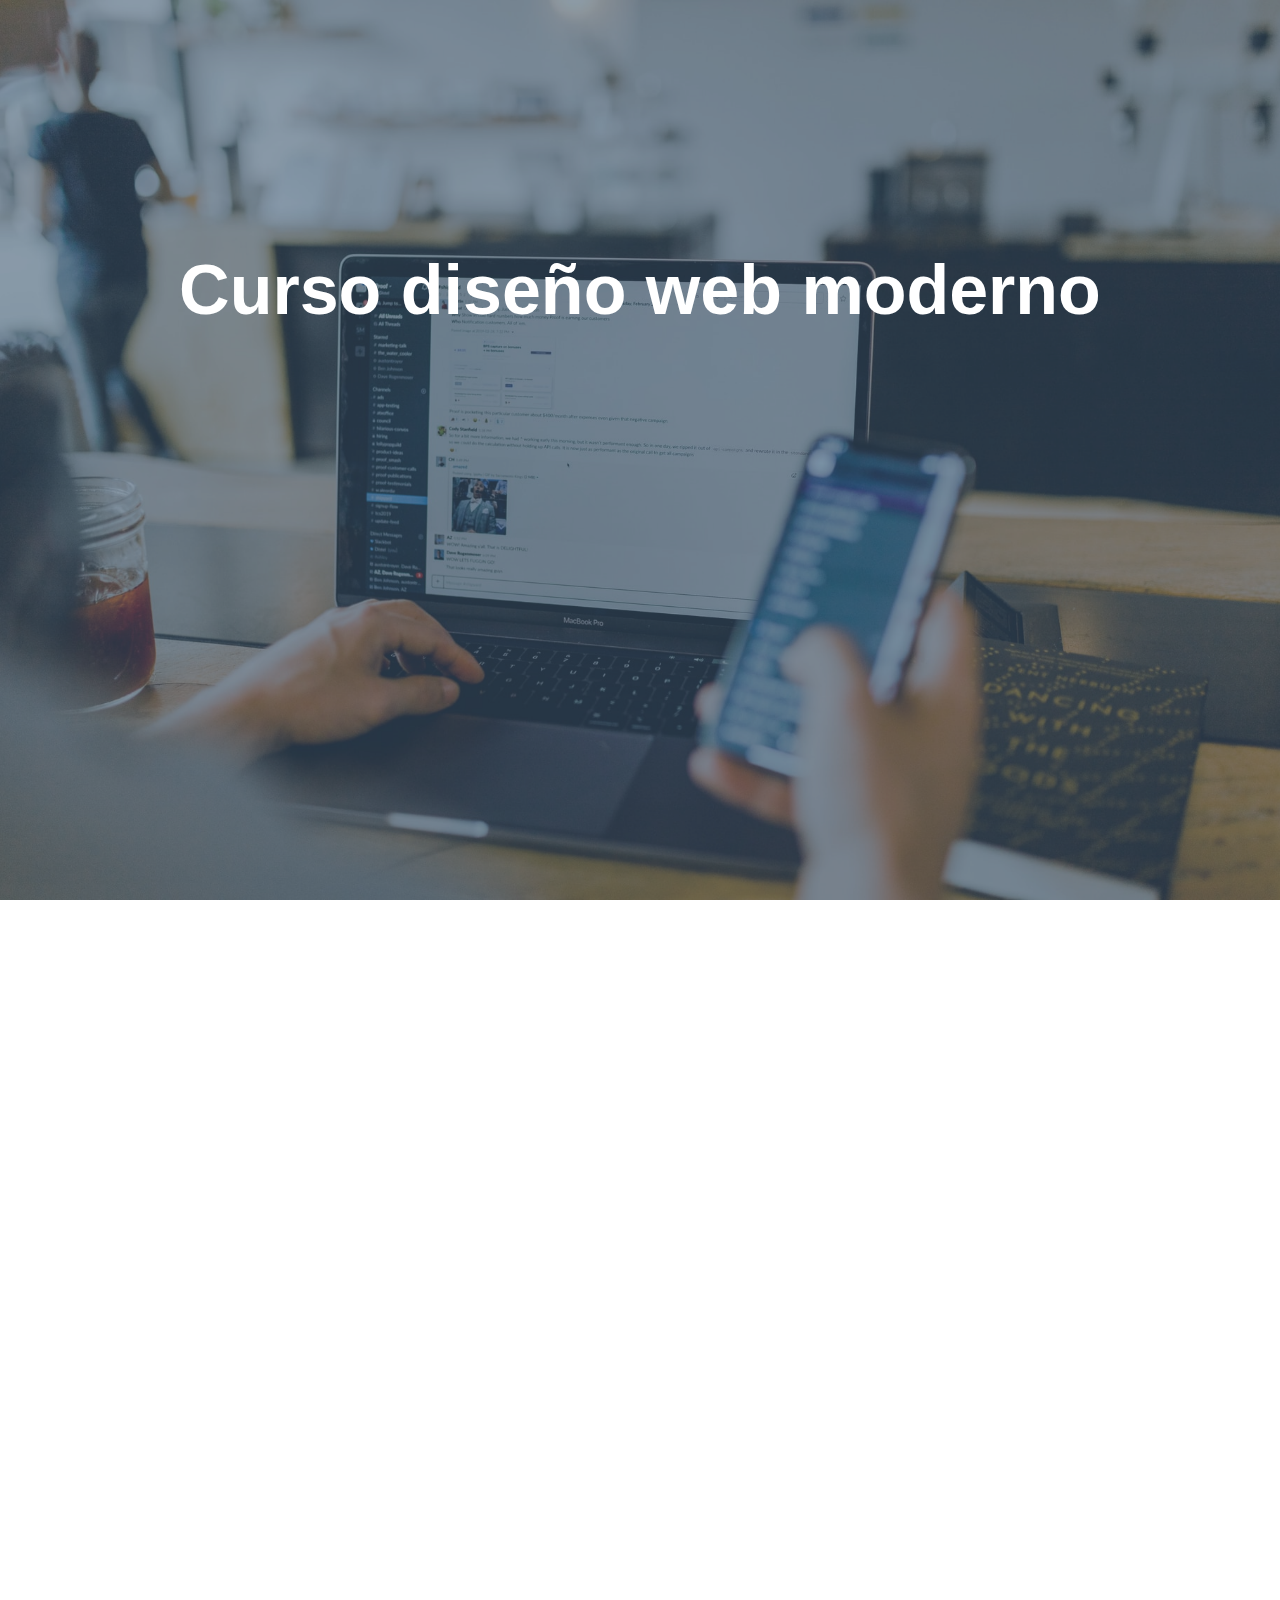
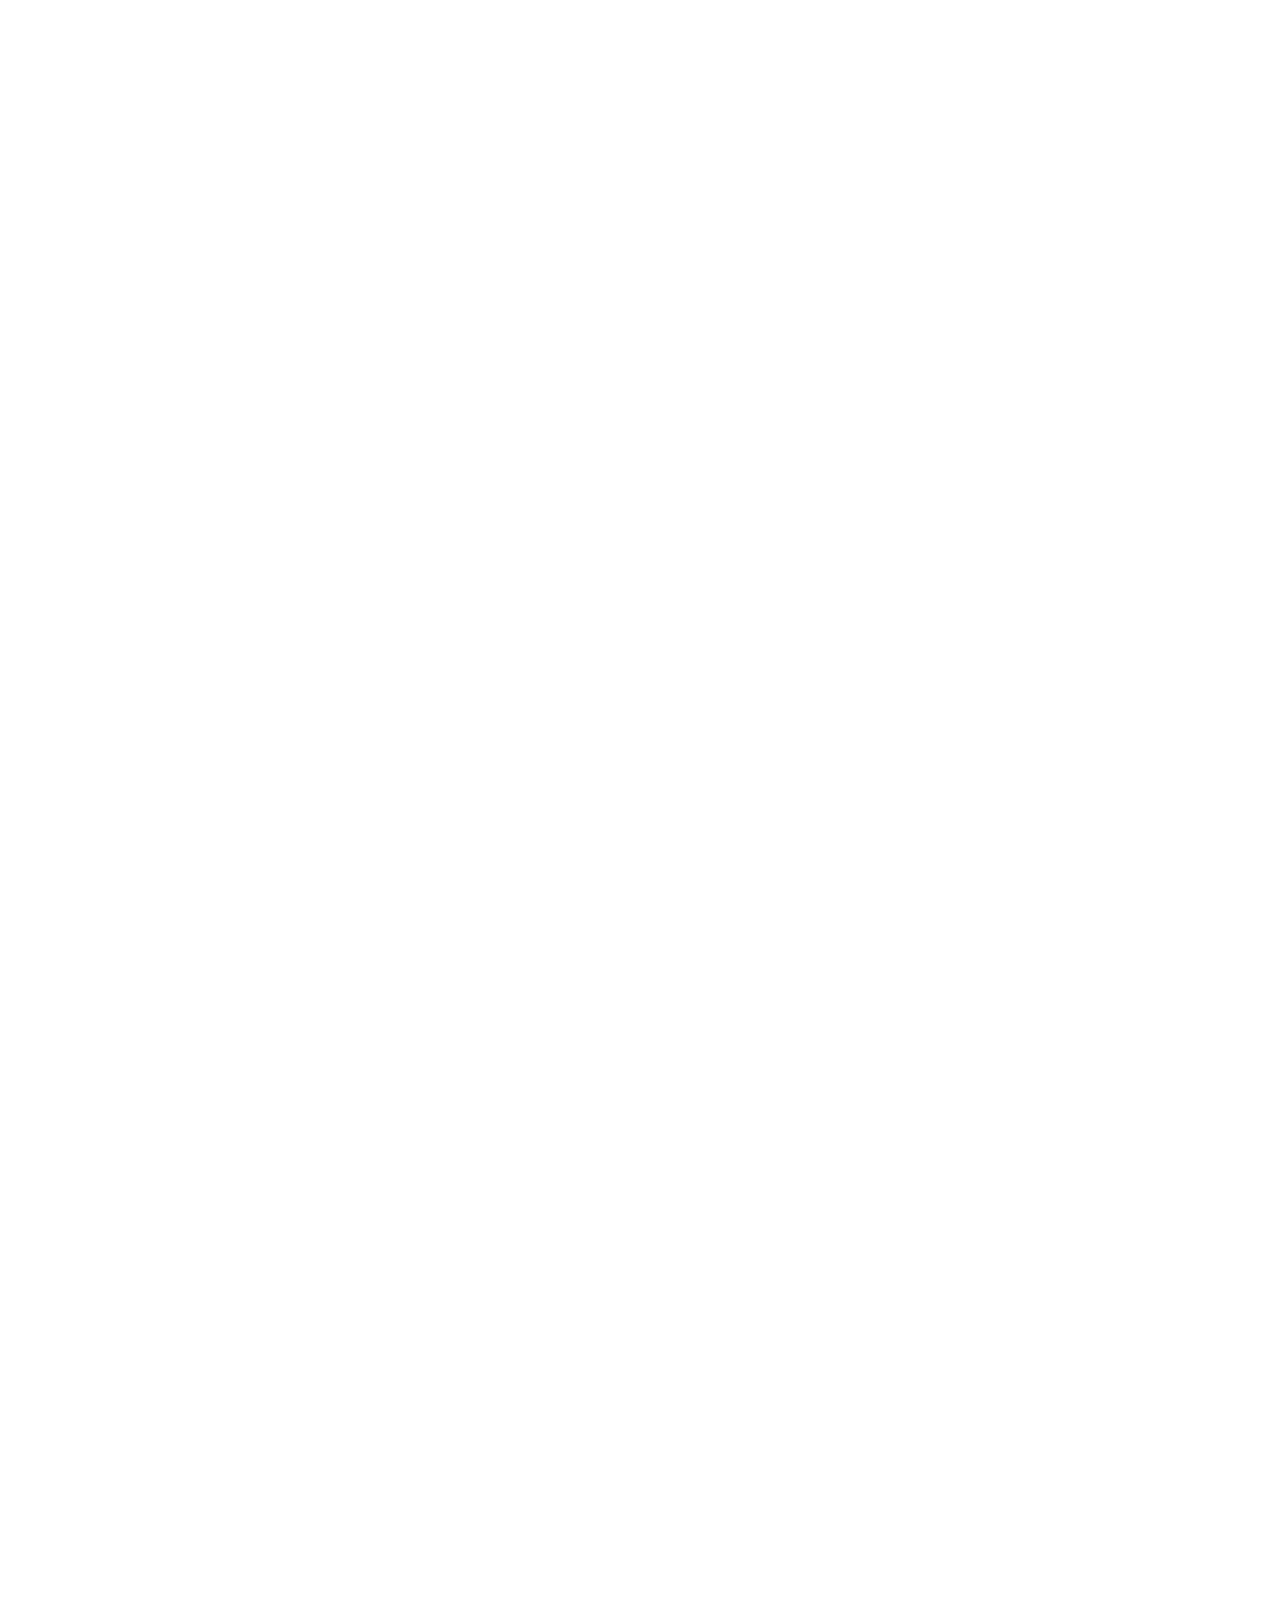
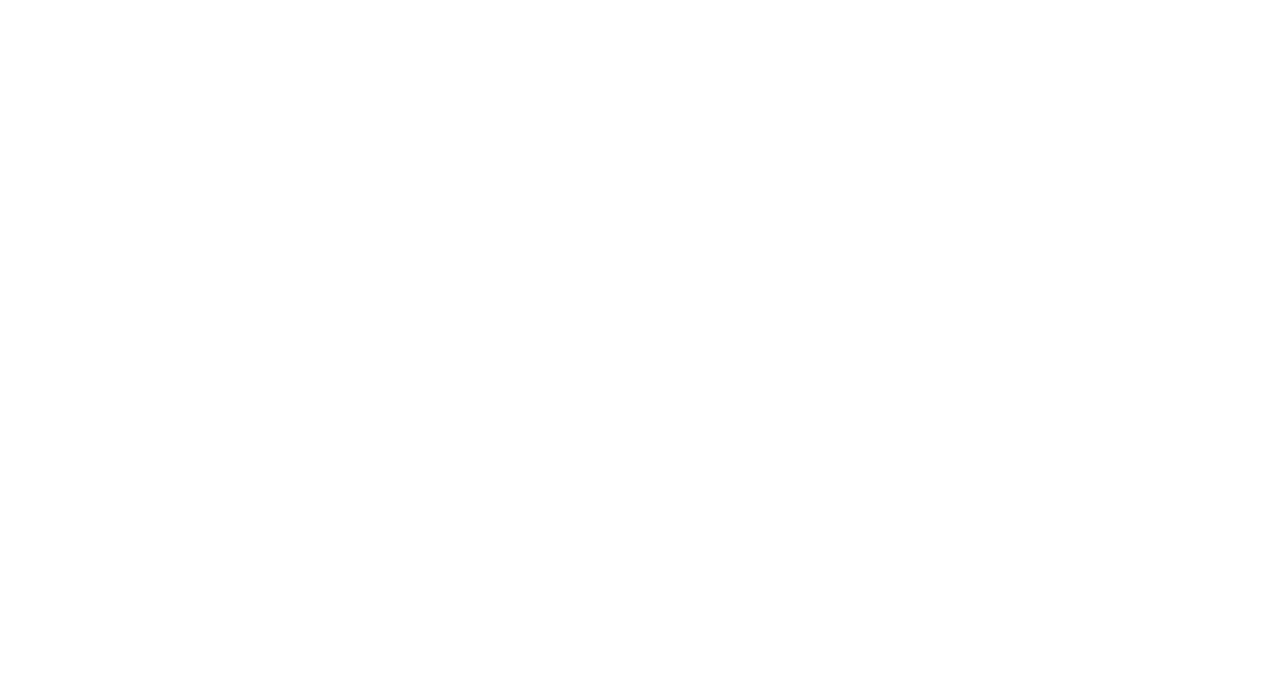
<file: Background/index.html>
<!DOCTYPE html>
<html lang="es">
<head>
    <meta charset="UTF-8">
    <meta name="viewport" content="width=device-width, initial-scale=1.0">
    <title>Background</title>
    <link rel="stylesheet" href="estilos.css">
</head>
<body>
    <!-- <div class="container">
        
    </div> -->


    <header class="atachment fixed">
        <h1 class="title">Curso diseño web moderno</h1>
    </header>

    <div class="space"></div>
</body>
</html>
</file>
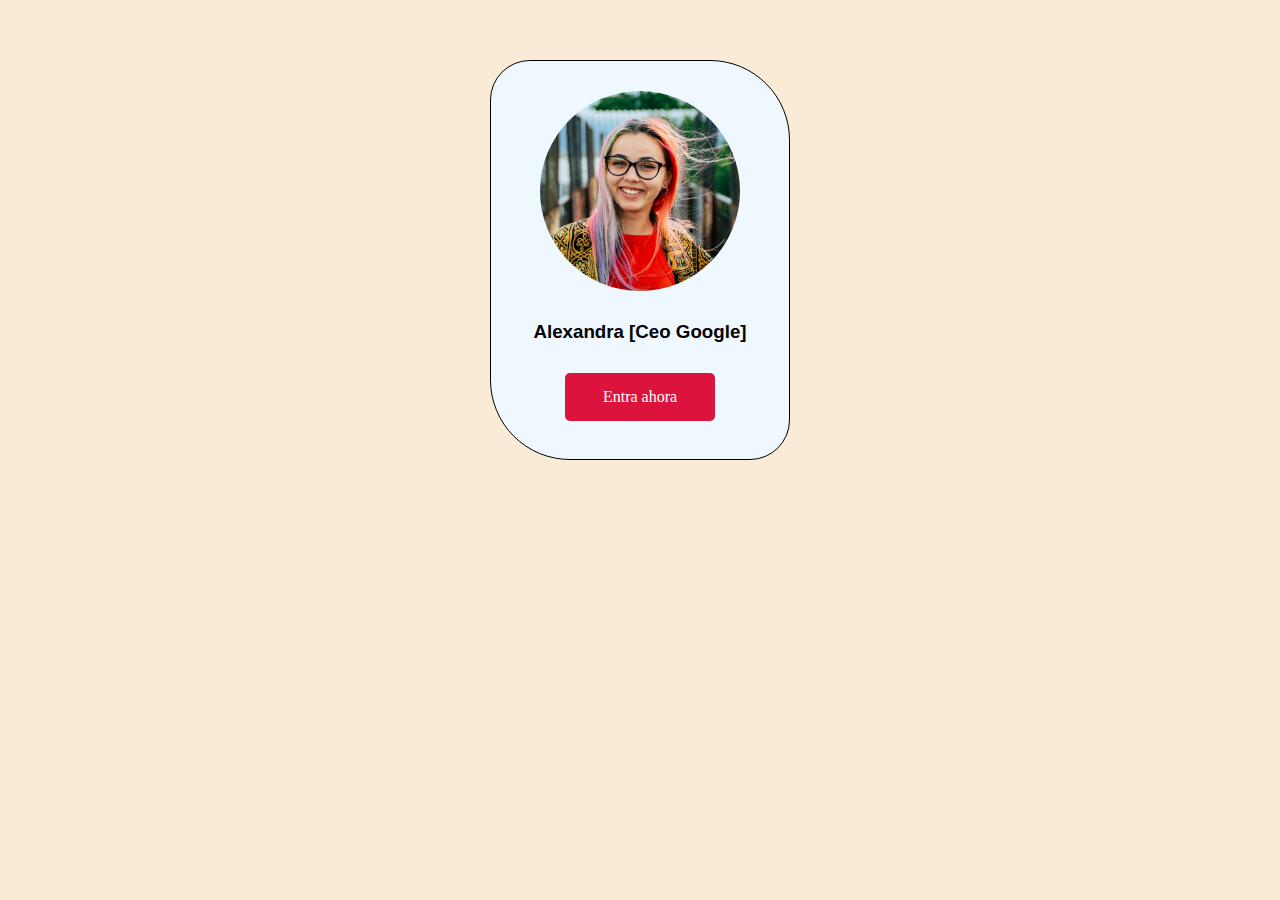
<file: Bordes/index.html>
<!DOCTYPE html>
<html lang="es">
<head>
    <meta charset="UTF-8">
    <meta name="viewport" content="width=device-width, initial-scale=1.0">
    <title>Bordes</title>
    <link rel="stylesheet" href="estilos.css">
</head>
<body>
    <!-- <div class="box"></div> -->
    <figure class="card">
        <img src="imagen.jpg" alt="woman" class="img">
        <h3 class="name">Alexandra [Ceo Google]</h3>
        <a href="#" class="cta">Entra ahora</a>
    </figure>
</body>
</html>
</file>
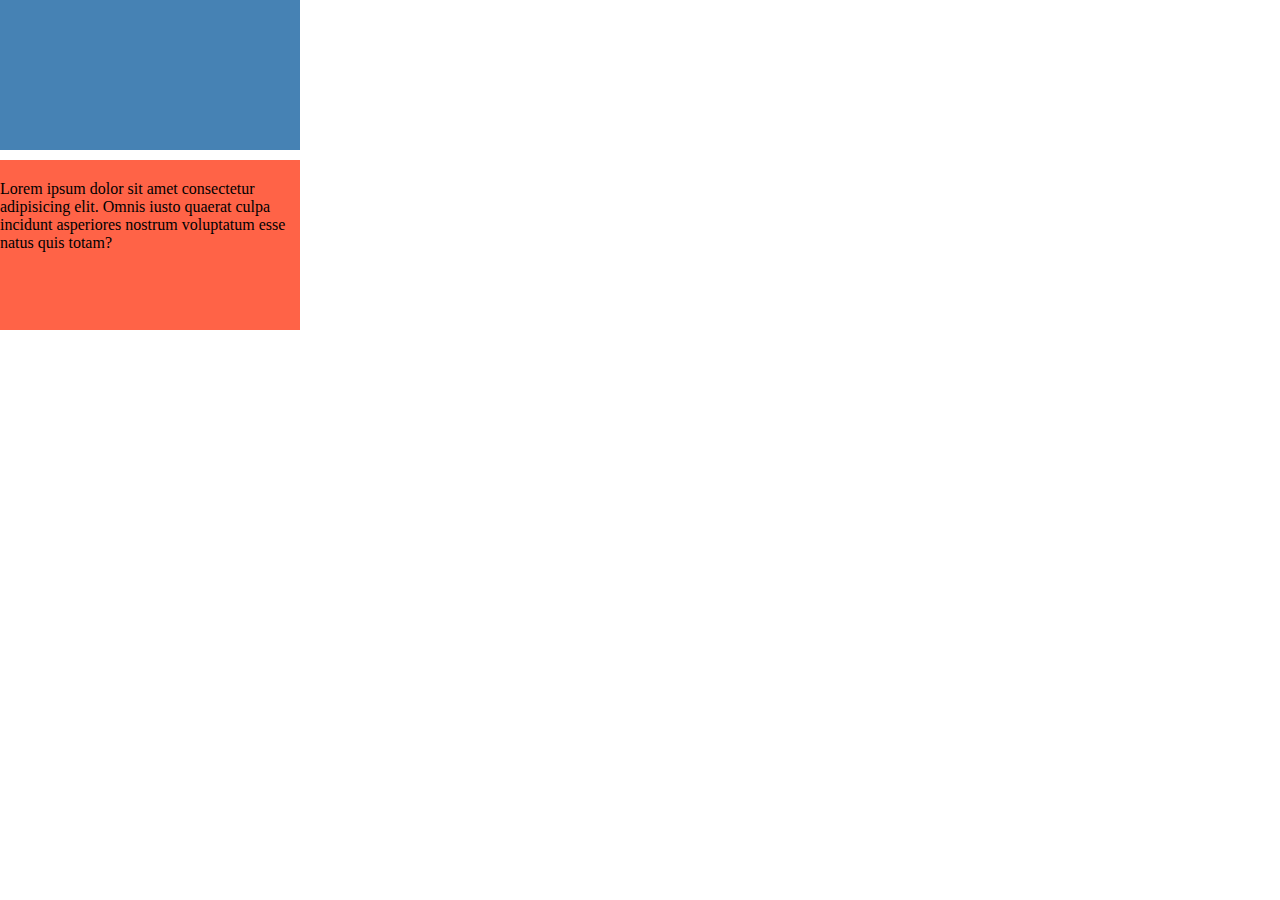
<file: Box Model/index.html>
<!DOCTYPE html>
<html lang="es">
<head>
    <meta charset="UTF-8">
    <meta http-equiv="X-UA-Compatible" content="IE=edge">
    <meta name="viewport" content="width=device-width, initial-scale=1.0">
    <link rel="stylesheet" href="estilos.css">
    <title>Document</title>
</head>
<body>
    <div class="box box1"></div>
    <div class="box box2">Lorem ipsum dolor sit amet consectetur adipisicing elit. Omnis iusto quaerat culpa incidunt asperiores nostrum voluptatum esse natus quis totam?</div>
</body>
</html>
</file>
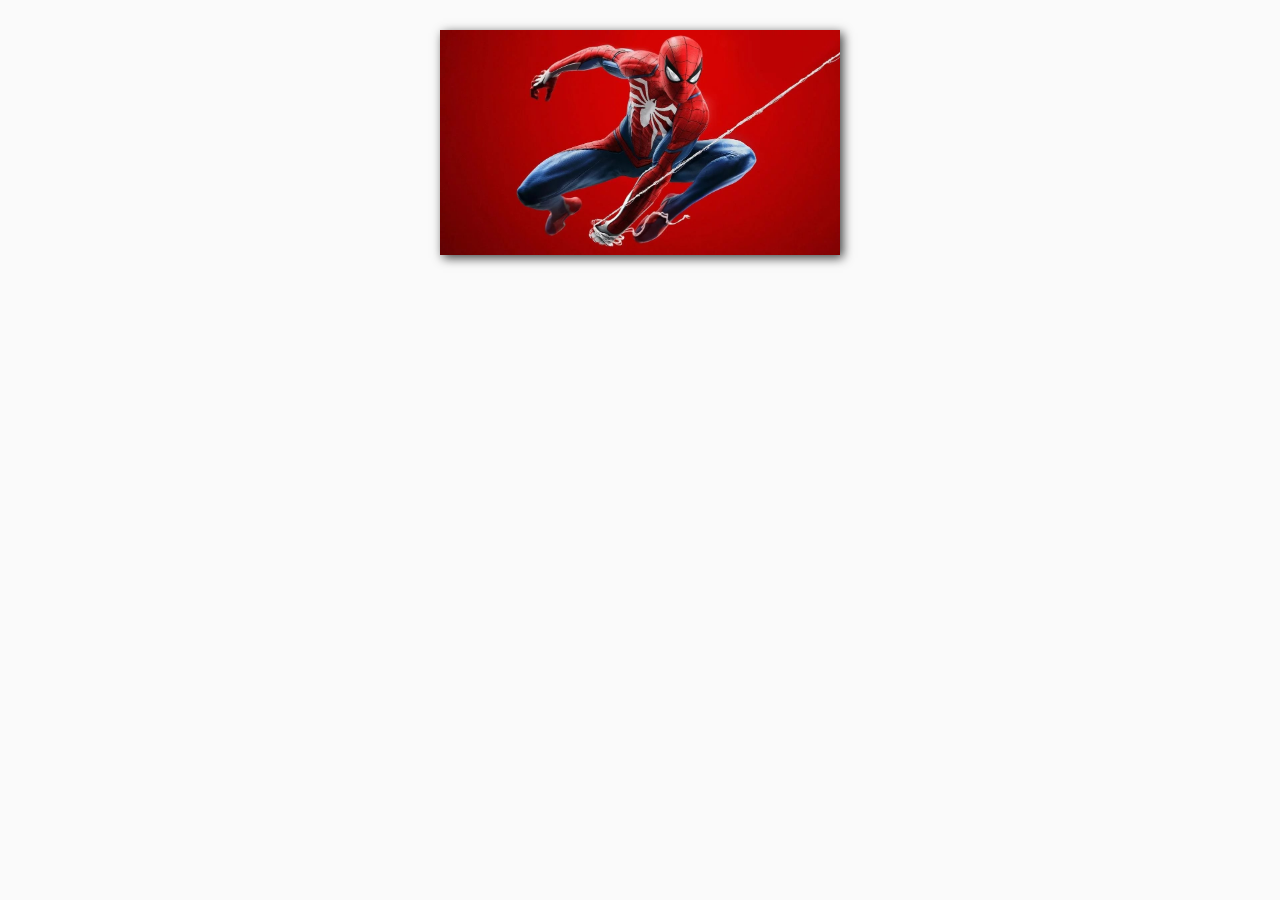
<file: Box-shadow/index.html>
<!DOCTYPE html>
<html lang="es">
<head>
    <meta charset="UTF-8">
    <meta name="viewport" content="width=device-width, initial-scale=1.0">
    <title>Box-Shadow</title>
    <link rel="stylesheet" href="estilos.css">
</head>
<body>
    <img src="spidy.jpg" class="img">
    <!-- <div class="box"></div> -->
</body>
</html>
</file>
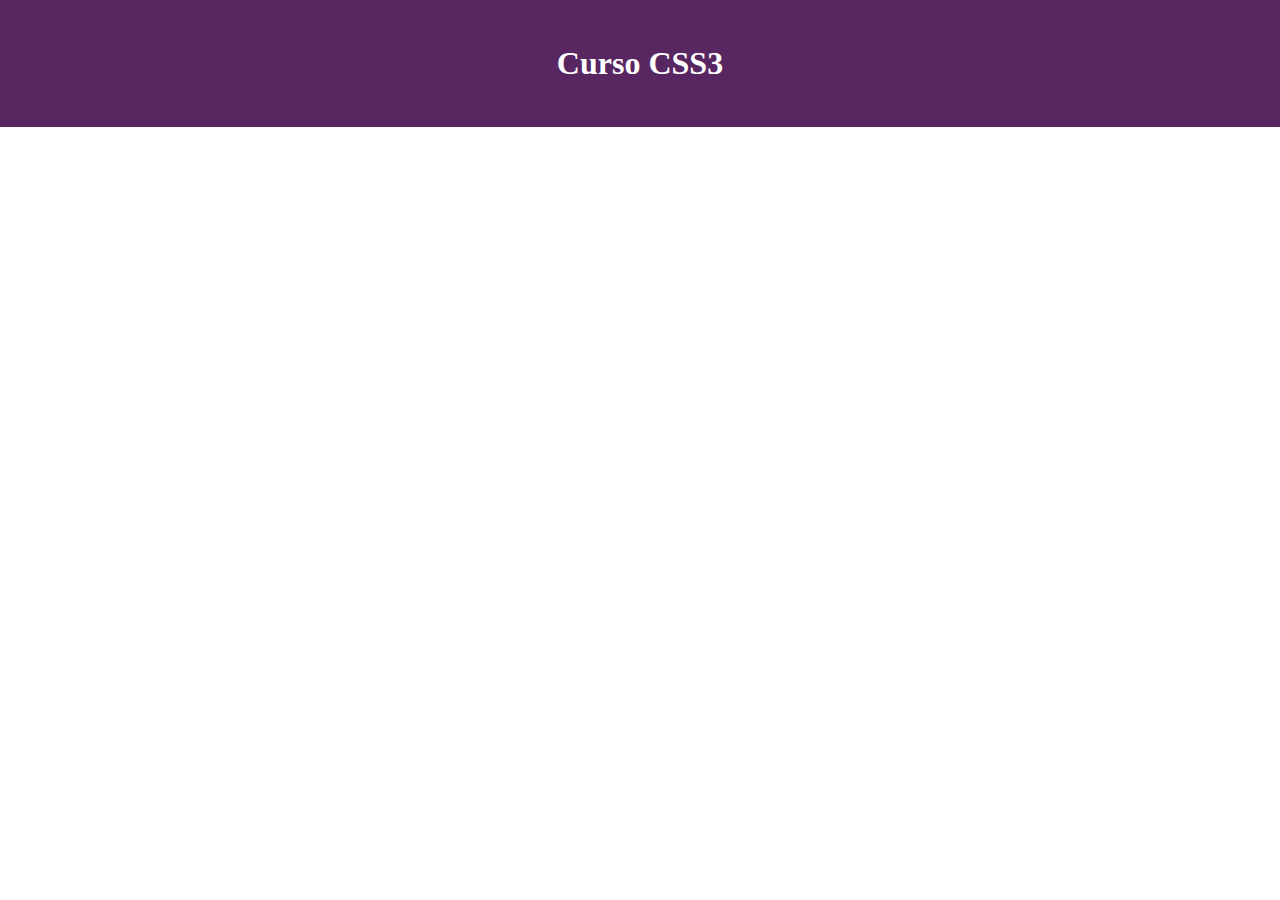
<file: Colores/index.html>
<!DOCTYPE html>
<html lang="es">
<head>
    <meta charset="UTF-8">
    <meta name="viewport" content="width=device-width, initial-scale=1.0">
    <title>Colores</title>
    <link rel="stylesheet" href="estilos.css">
</head>
<body>
    <header class="header">
        <h1 class="title">Curso CSS3</h1>
    </header>
</body>
</html>
</file>
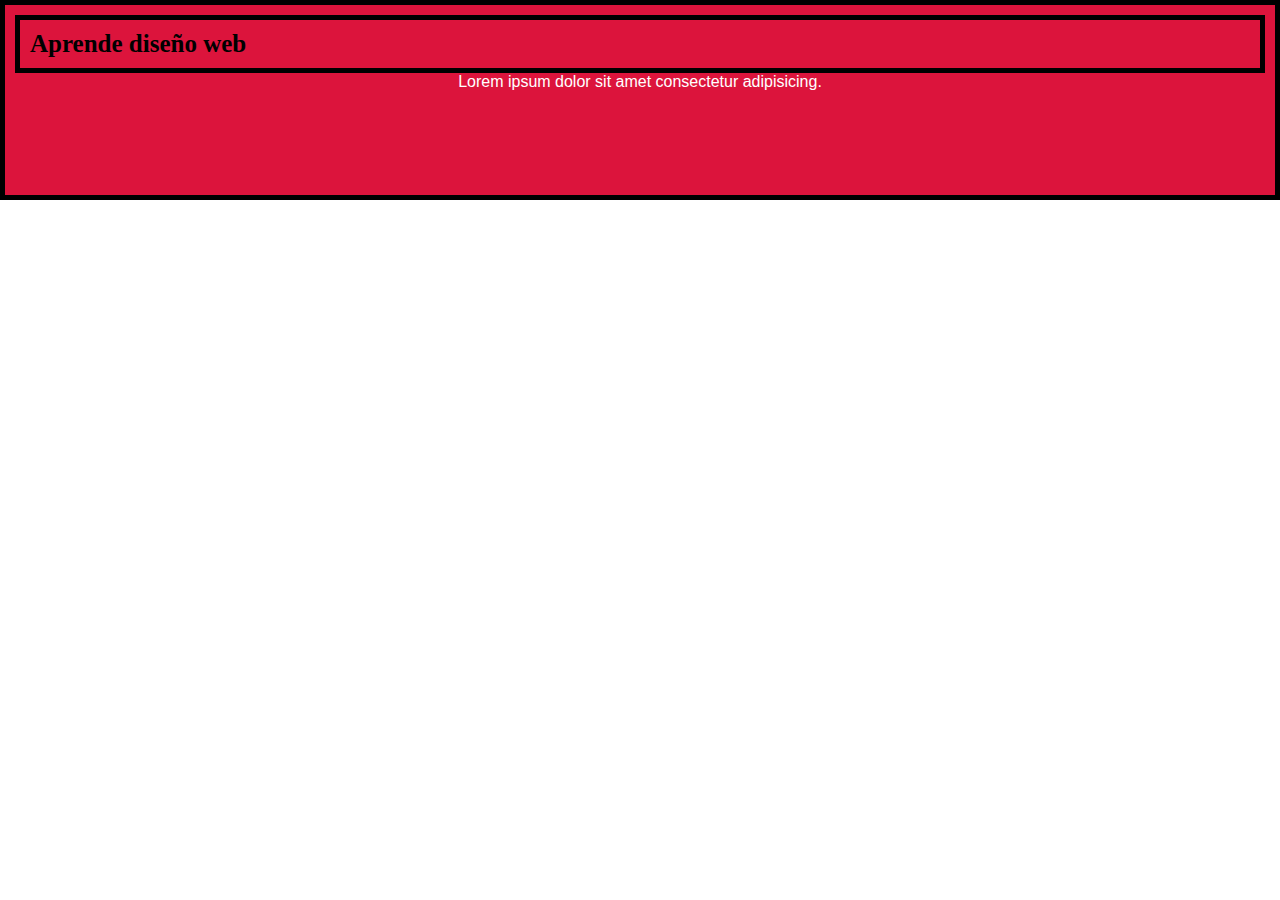
<file: Herencia, Cascada y Especificidad/index.html>
<!DOCTYPE html>
<html lang="es">
<head>
    <meta charset="UTF-8">
    <meta name="viewport" content="width=device-width, initial-scale=1.0">
    <title>Especificidad, Herencia y Cascada</title>
    <link rel="stylesheet" href="estilos.css">
</head>
<body>
    <!-- <nav>
        <h2>Hola</h2>
        <a href="#" class="enlaces">Enlace</a>
        <a href="#" class="enlaces">Enlace</a>
        <a href="#" class="enlaces block">Block</a>
        <a href="#" class="enlaces">Enlace</a>
    </nav> -->

    <header class="header">
        <h2 class="title" id="title">Aprende diseño web</h2>
        <p class="copy">Lorem ipsum dolor sit amet consectetur adipisicing.</p>
    </header>

    
</body>
</html>
</file>
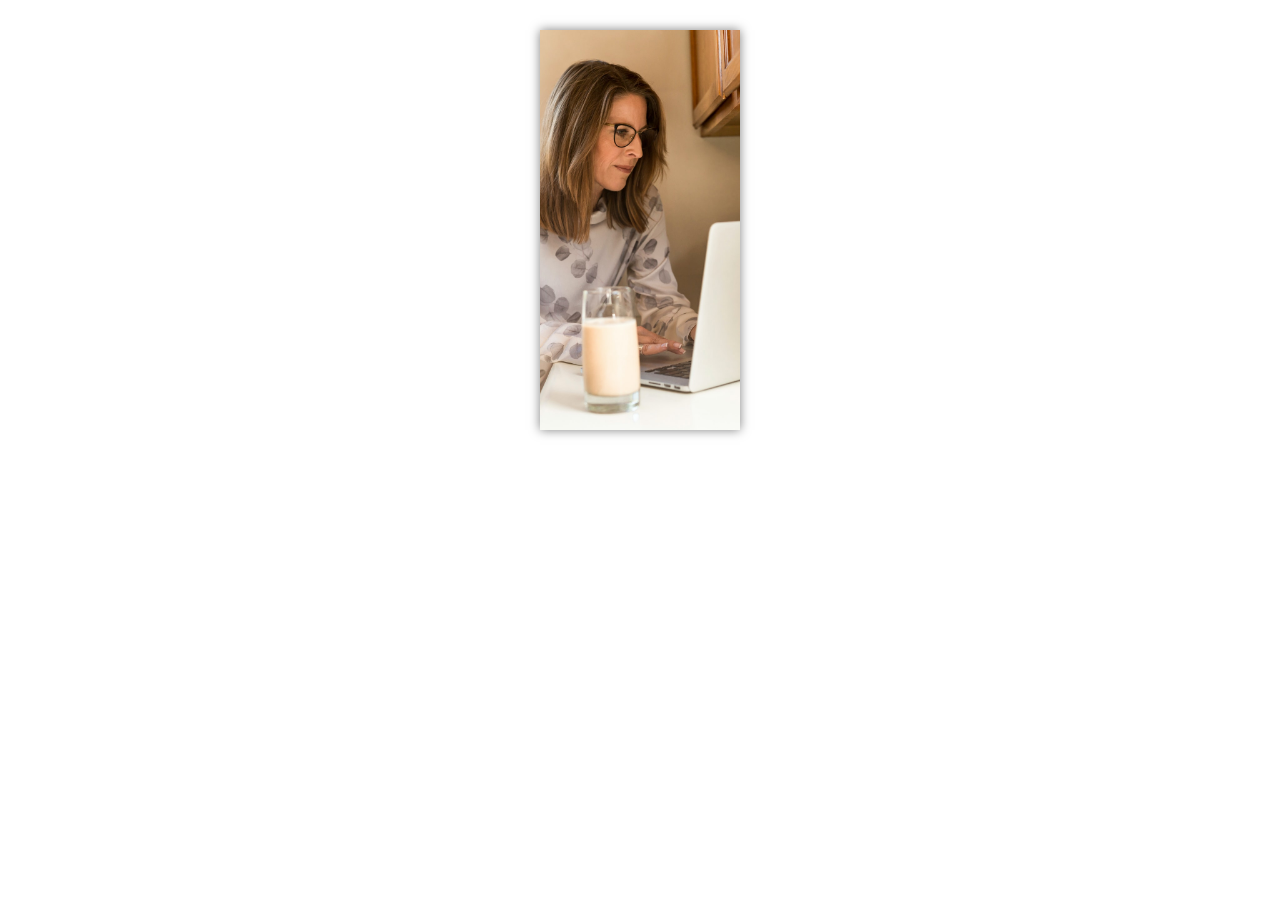
<file: Listas e Imagenes/index.html>
<!DOCTYPE html>
<html lang="es">
<head>
    <meta charset="UTF-8">
    <meta name="viewport" content="width=device-width, initial-scale=1.0">
    <title>Listas e imagenes</title>
    <link rel="stylesheet" href="estilos.css">
</head>
<body>
    <!-- <ul>
        <li class="lista ">Numero 1</li>
        <li class="lista ">Numero 2</li>
        <li class="lista ">Numero 3</li>

    </ul> -->
    <!-- <ol>
        <li class="lista">Numero 4</li>
        <li class="lista">Numero 4</li>
        <li class="lista">Numero 4</li>
    </ol> -->

    <figure>
        <img src="img/girl.jpg" class="img">
    </figure>

</body>
</html>
</file>
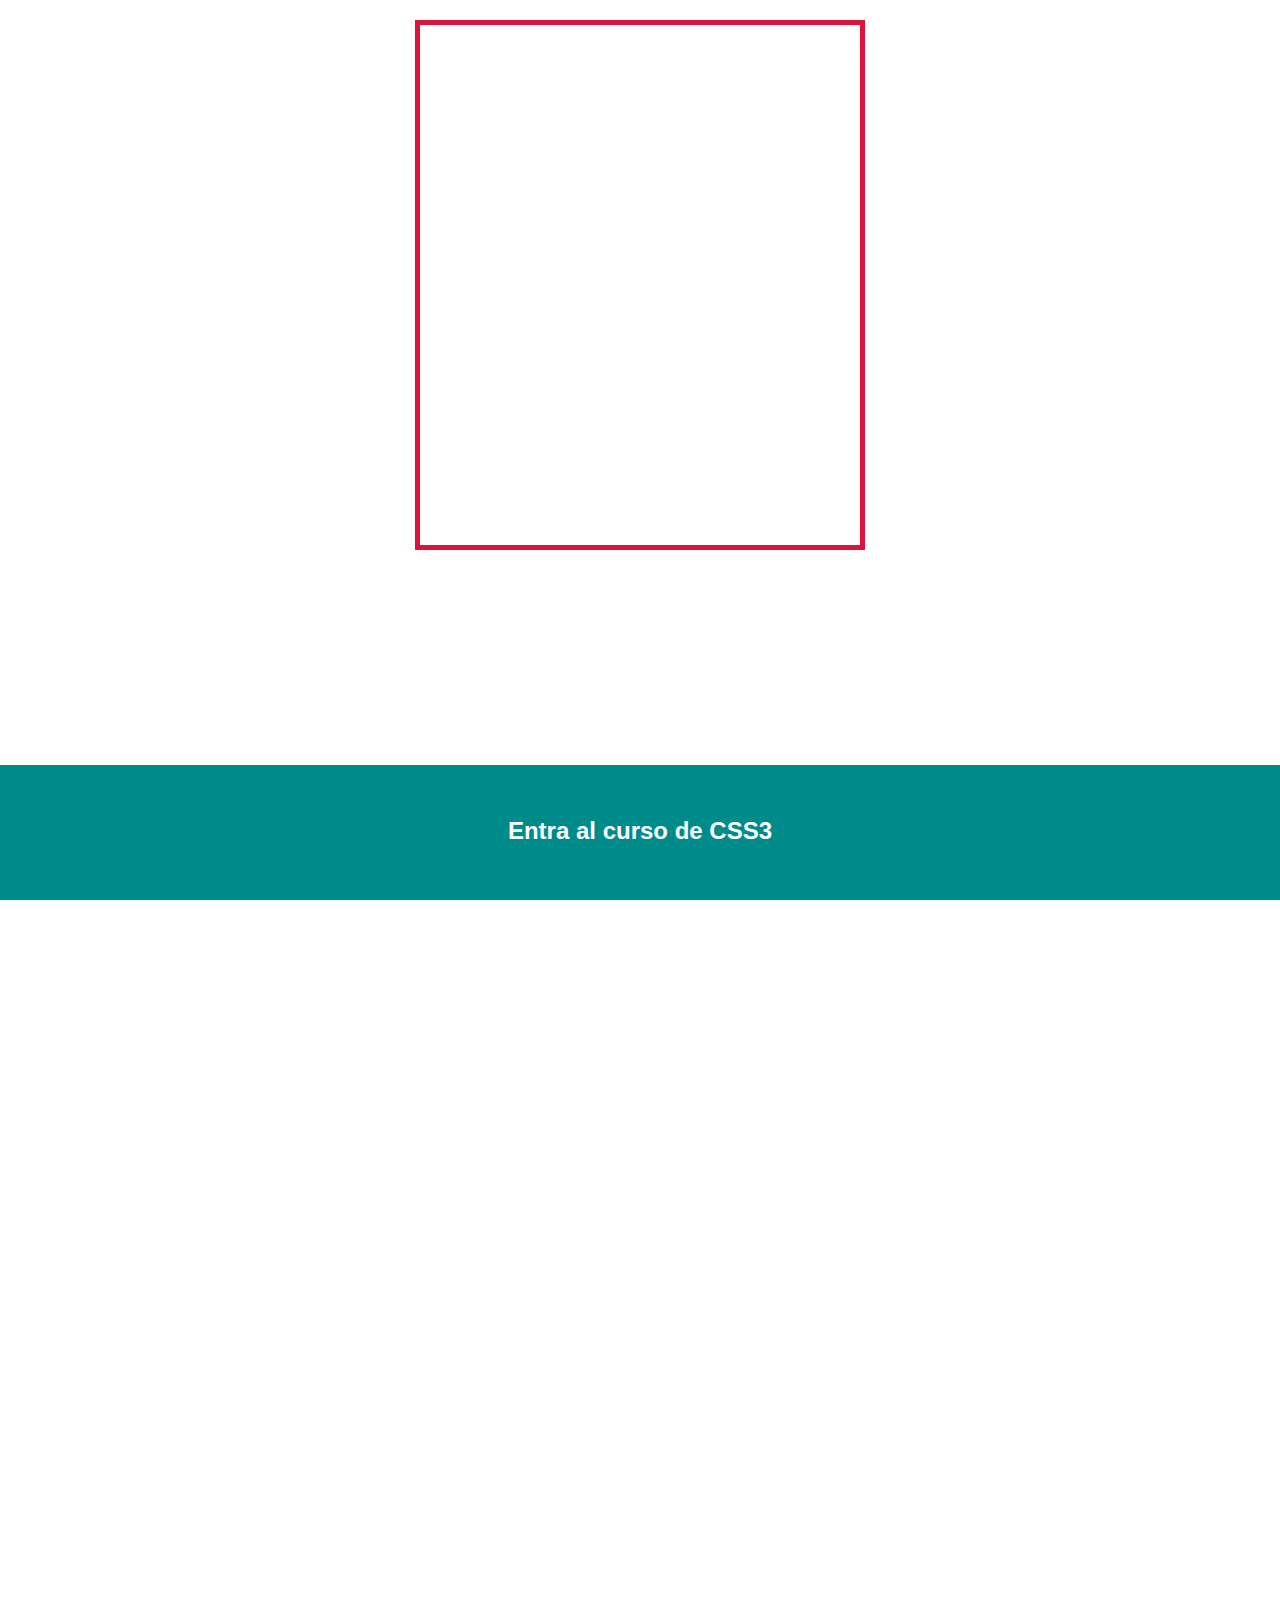
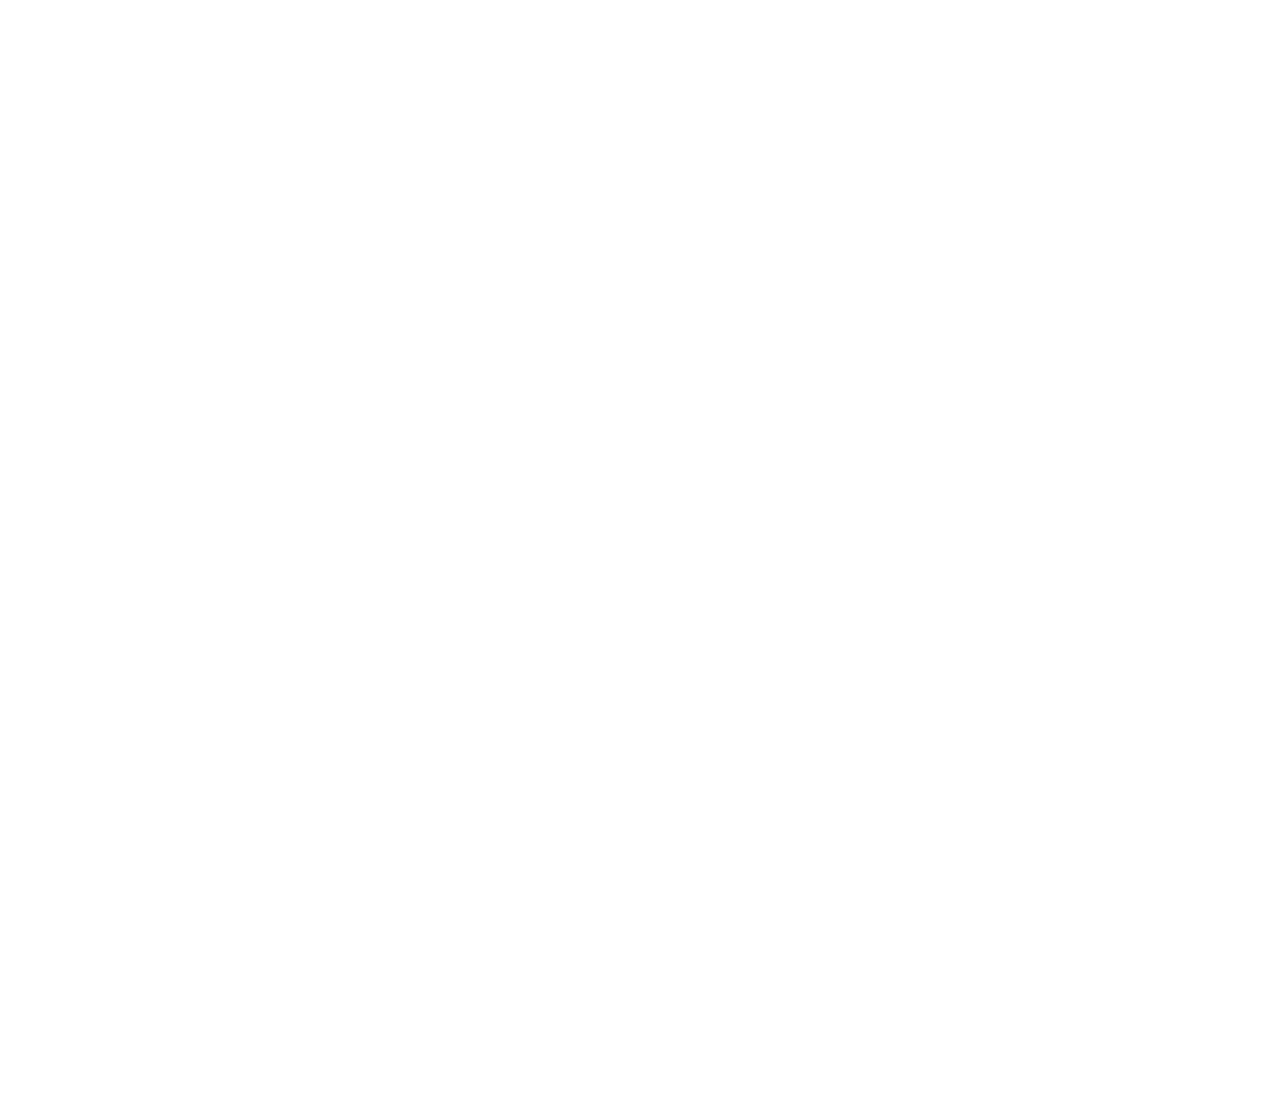
<file: Posicionamiento/index.html>
<!DOCTYPE html>
<html lang="es">
<head>
    <meta charset="UTF-8">
    <meta name="viewport" content="width=device-width, initial-scale=1.0">
    <title>Posicionamiento</title>
    <link rel="stylesheet" href="estilos.css">
</head>
<body>
    <div class="container">
        <!-- <div class="box static">Static</div> -->
        <div class="box fixed">
            <a href="#">Entra al curso de CSS3</a>
        </div>
        <!-- <div class="box relative">Relative</div> -->
        <!-- <div class="box absolute">Absolute</div> -->
    </div>
</body>
</html>
</file>
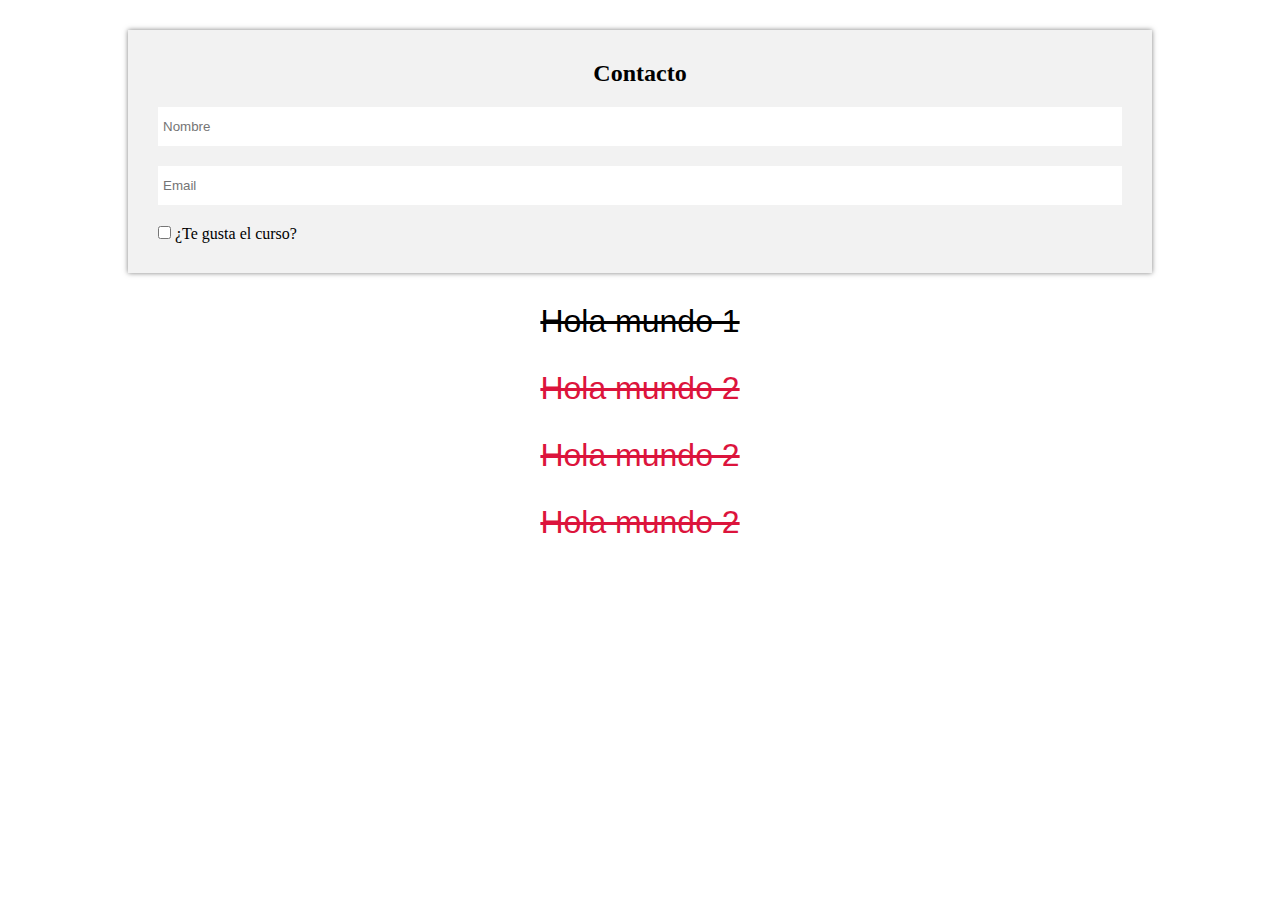
<file: Pseudoclases/index.html>
<!DOCTYPE html>
<html lang="es">
<head>
    <meta charset="UTF-8">
    <meta name="viewport" content="width=device-width, initial-scale=1.0">
    <title>Pseudoclases</title>
    <link rel="stylesheet" href="estilos.css">
</head>
<body>
    <!-- <nav>
        <a href="https://alexcgdesign.com" class="enlace">Inicio</a>


        <a href="https://alexcgdesign.com/blog" class="enlace" target="_blank">Acerca de</a>

        <a href="https://alex.com/" class="enlace">Contacto</a>

    </nav> -->
<!--     
    <a href="#objetivo" class="event">Disparador</a>
    <a href="#" class="event">Retroceso</a>

    
    <div id="objetivo" class="box">
        
    </div> -->


    <form class="form">
        <h2 class="form__title" >Contacto</h2>
        <input type="text" placeholder="Nombre">
        <input type="email" placeholder="Email">
        <input type="checkbox" id="check">
        <label for="check">
            ¿Te gusta el curso?
        </label>
    </form>
 
    <h3 class="title">Hola mundo 1</h3>
    <h3>Hola mundo 2</h3>
    <h3>Hola mundo 2</h3>
    <h3>Hola mundo 2</h3>

</body>
</html>
</file>
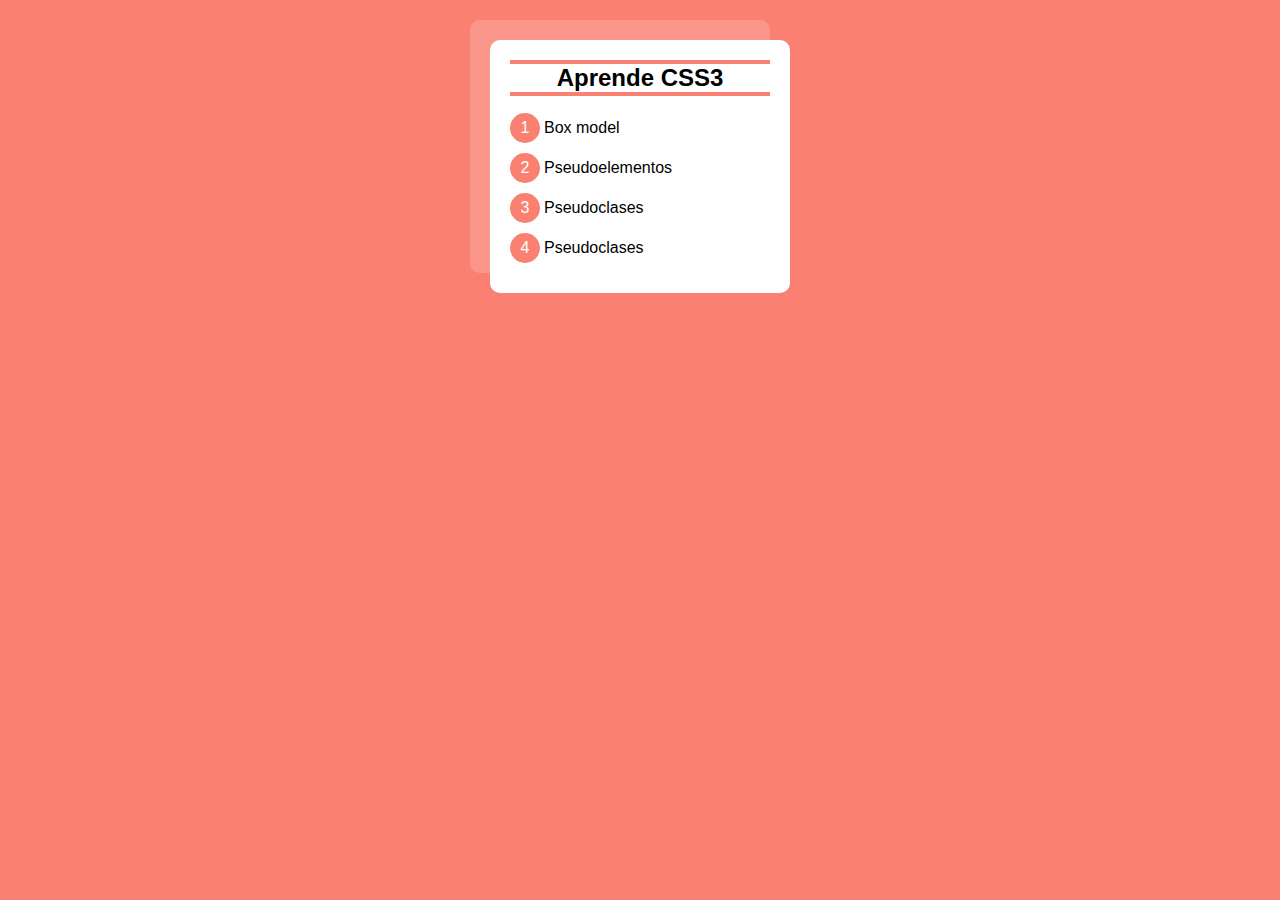
<file: Pseudoelementos/index.html>
<!DOCTYPE html>
<html lang="es">
<head>
    <meta charset="UTF-8">
    <meta name="viewport" content="width=device-width, initial-scale=1.0">
    <title>Pseudoelementos</title>
    <link rel="stylesheet" href="estilos.css">
</head>
<body>
    <div class="card">
        <h2 class="card__title">Aprende CSS3</h2>
        <!-- <p class="card__text">Soy Jordan</p> -->
        <ul> 
            <li>Box model</li>
            <li>Pseudoelementos</li>
            <li>Pseudoclases</li>
            <li>Pseudoclases</li>
        </ul>
    </div>

    <!-- <input type="text" placeholder="Ingresa tu nombre"> -->
</body>
</html>
</file>
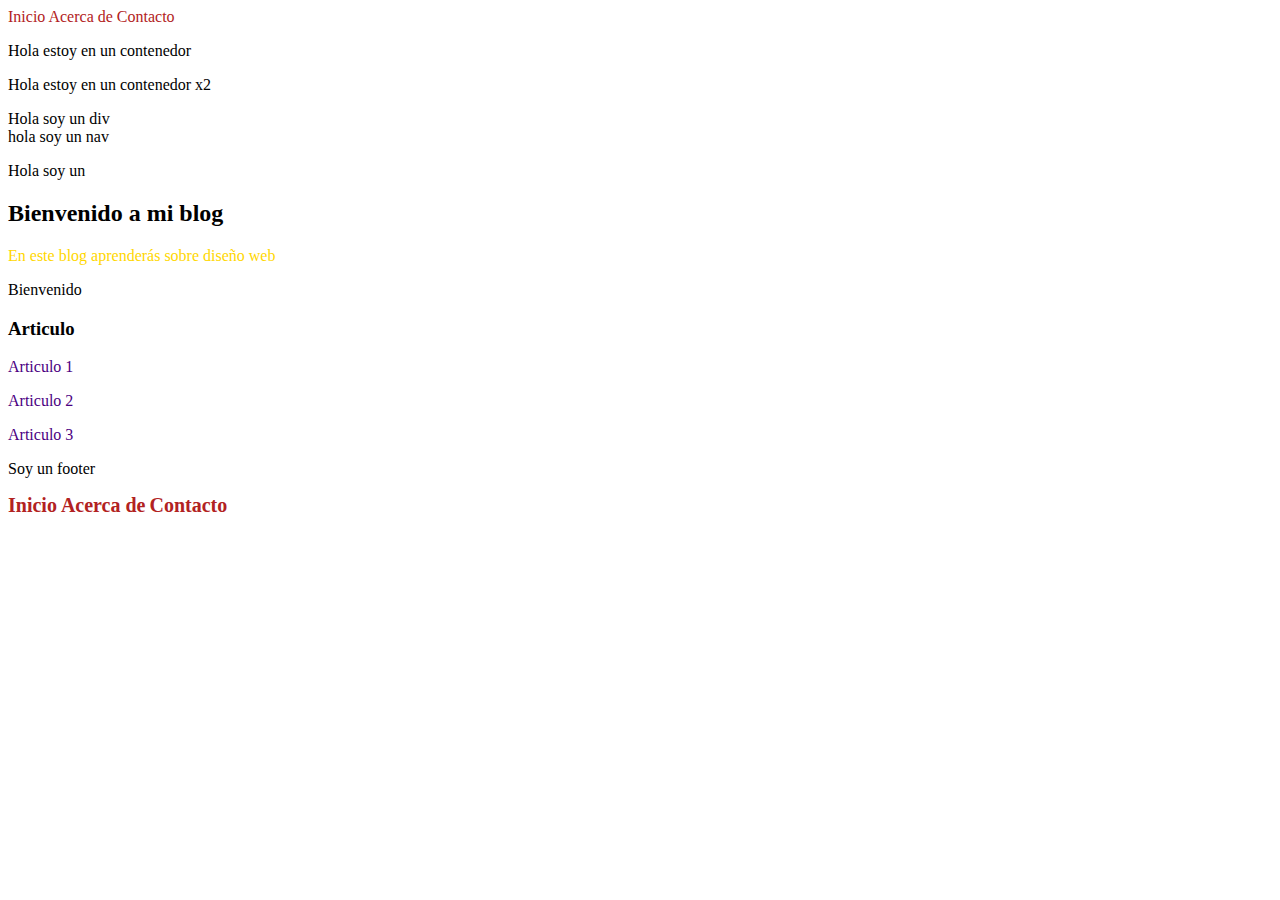
<file: Selectores/combinadores/index.html>
<!DOCTYPE html>
<html lang="es">
<head>
    <meta charset="UTF-8">
    <meta name="viewport" content="width=device-width, initial-scale=1.0">
    <title>Selectores combinadores</title>
    <link rel="stylesheet" href="estilos.css">
</head>
<body>
    <header class="contenedor">
        <nav>
            <a href="#">Inicio</a>
            <a href="#">Acerca de</a>
            <a href="#">Contacto</a>
        </nav>
    </header>

    <div class="contenedor">
        <p>Hola estoy en un contenedor</p>
    </div>
    
    <div class="contenedor">
        <div>
            <p>Hola estoy en un contenedor x2</p>
        </div>
    </div>

    <nav>
        <div class="contenedor">Hola soy un div</div>
    </nav>

    <nav class="contenedor titulo">
        hola soy un nav
    </nav>

    <p>Hola soy un</p>

    <section>
        <h2 class="titulo">Bienvenido a mi blog</h2>
        <p>En este blog aprenderás sobre diseño web</p>
        <p>Bienvenido</p>
    </section>


    <aside>
        <h3>Articulo</h3>
        <p>Articulo 1</p>
        <p>Articulo 2</p>
        <p>Articulo 3</p>
    </aside>
    <footer class="contenedor">
        <p>Soy un footer</p>
        <a href="#">Inicio</a>
        <a href="#">Acerca de</a>
        <a href="#">Contacto</a>
    </footer>
</body>
</html>
</file>
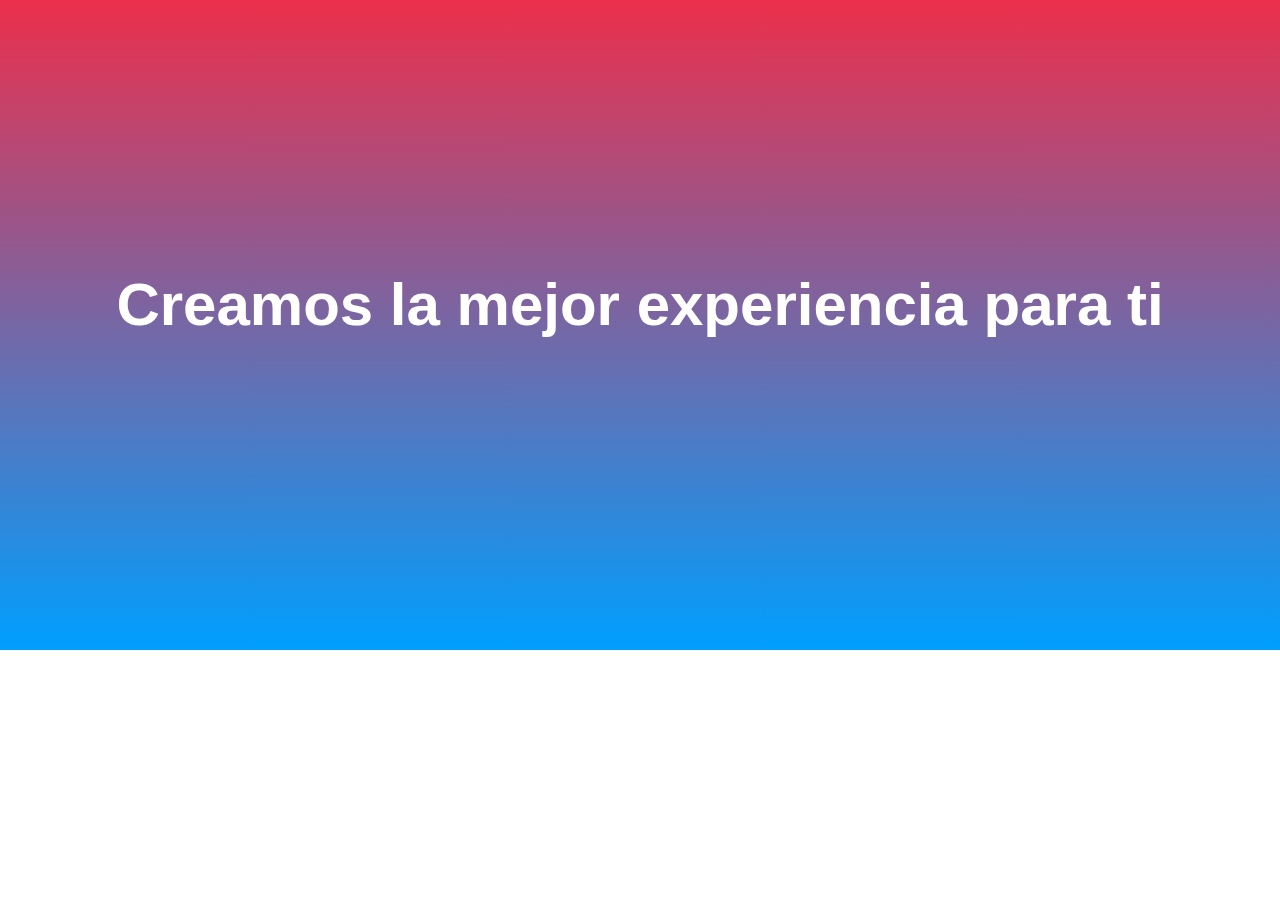
<file: Background/gradientes.html>
<!DOCTYPE html>
<html lang="es">
<head>
    <meta charset="UTF-8">
    <meta name="viewport" content="width=device-width, initial-scale=1.0">
    <title>Gradientes</title>
    <link rel="stylesheet" href="gradientes.css">
</head>
<body>
    <!-- <div class="container">

    </div> -->

    <header class="header">
        <h1 class="title">Creamos la mejor experiencia para ti</h1>
    </header>
</body>
</html>
</file>
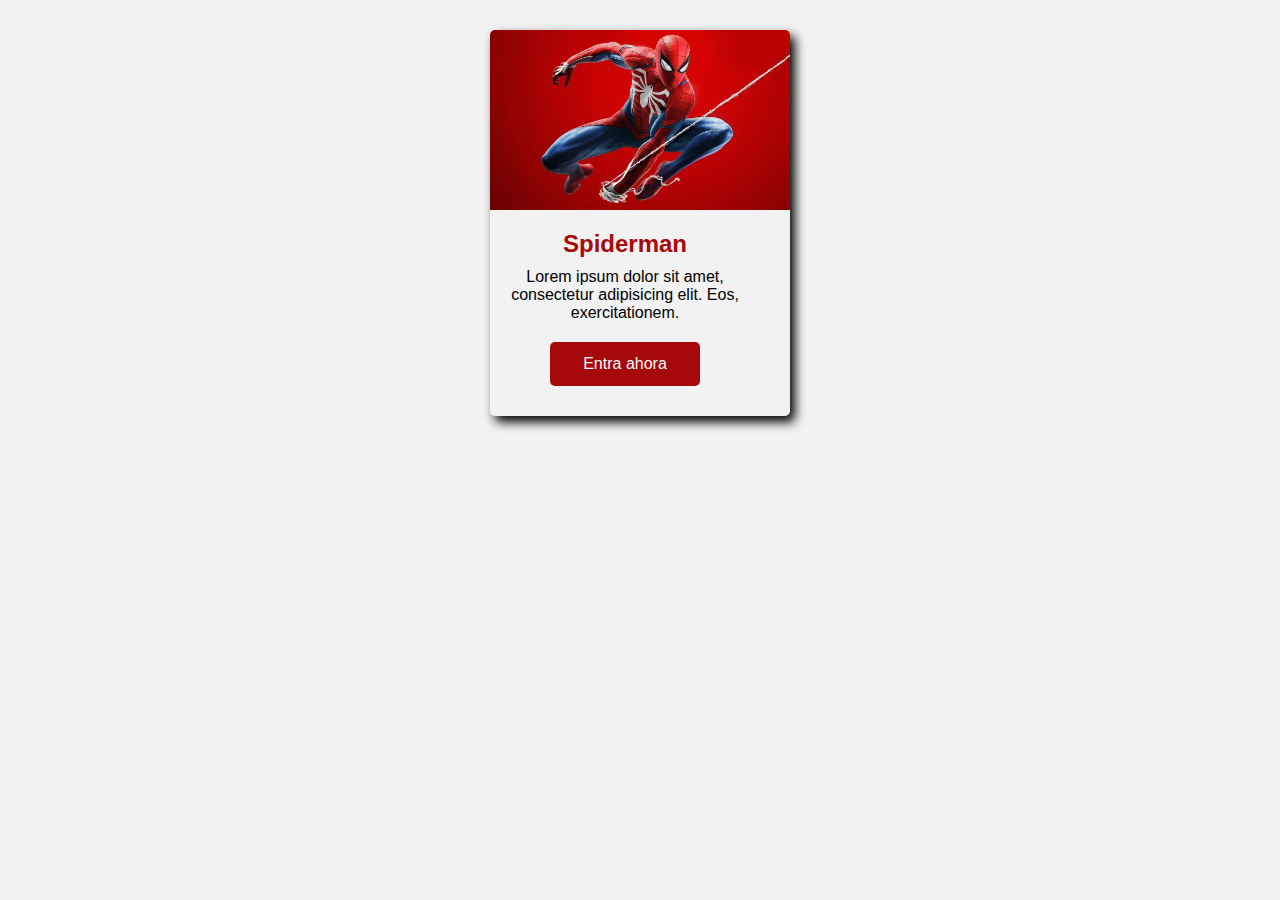
<file: Box-shadow/practica.html>
<!DOCTYPE html>
<html lang="es">
<head>
    <meta charset="UTF-8">
    <meta name="viewport" content="width=device-width, initial-scale=1.0">
    <title>Practica</title>
    <link rel="stylesheet" href="practica.css">
</head>
<body>
    <article class="card">
        <img src="spidy.jpg" alt="spiderman" class="img">
        <div class="contenedor">
            <h2 class="title">Spiderman</h2>
            <p class="copy">Lorem ipsum dolor sit amet, consectetur adipisicing elit. Eos, exercitationem.</p>
            <a href="#" class="cta">Entra ahora</a>
        </div>
    </article>
</body>
</html>
</file>
<file: Background/estilos.css>
*{
    margin: 0;
    padding: 0;
    box-sizing: border-box;
}


.container{
    width: 70%;
    height: 300px;
    margin: 30px auto;
    /* background: rgb(100,100,250); */
    background-color:rgb(100, 100, 250);
    background-image: url(img/spidy.png);
    background-repeat:no-repeat;
    background-position:top 10px right 50px;
    background-position: center;
    background-size: cover;
}

.atachment{
    width: 100%;
    height: 100vh;
    /* height: 400px; */
    padding: 0.1px;
    /* margin-top: 100px; */
    background-image: url('img/img-hero.png');
    background-repeat: no-repeat;
    background-position: center;
    background-size: cover;
}


.fixed{
    background-attachment: fixed;
}

.title{
    font-size: 70px;
    font-family: 'Arial';
    text-align: center;
    color: #fff;
    margin-top: 250px;
}

.space{
    height: 3000px;
}
</file>
<file: Bordes/estilos.css>
*{
    margin: 0;
    padding: 0;
    box-sizing: border-box;
}


body{
    background: antiquewhite;
}

.card{
    display: block;
    width:300px;
    height: 400px;
    margin: 60px auto;
    border: 1px solid black;
    border-radius: 40px 80px;
    background-color: aliceblue;

    
}


.img{
    display: block;
    width: 200px;
    height: 200px;
    margin: 30px auto;
    object-fit: cover;
    border-radius: 50%;
}

.name{
    text-align: center;
    margin: 0 auto 30px;
    font-family: Arial;

}

.cta{
    display: block;
    width: 150px;
    background: crimson;
    padding: 15px 0px;
    text-align: center;
    text-decoration: none;
    color: white;
    margin: 0 auto;
    border-radius: 5px;
    font-family: 'Poppins';
}
</file>
<file: Box Model/estilos.css>
body{
    margin: 0;
}

.box{
    width: 300px;
    height: 150px;
}

.box1{
    background: steelblue;
    margin-bottom: 10px;
}

.box2{
    background: tomato;
    padding-top: 20px;

}



/* NOTAS.
-La suma del contenido padding y border vienen siendo el widht y height

- Si a box1 le doy un widht de 200px ya no va a medir en este caso por defecto el 100% de su contenedor, ahora va a tener un widht ( un ancho especifico)

- widht y height son requeridas si un elemento no tiene contenido.

-Ya sabemos que el widht y heghit sirven para definir el ancho y el alto, pero estas propiedades no aplican para todos los elementos. ya que los elementos en linea se comportan diferente.

Con margin auto podemos centrar elementos horizontalmente, Para centrar un elemento con MARGIN AUTO debe tener un widht definido y ser un elemento en bloque.
En flexbox puede llegar a tener errores, Asique es mejor centrar con margin-right auto y margin-left auto (0 auto;)
*/

/* box- sizing: border box para que no aumente el tamaño de las cajas
overflow: hidden para que todo lo que se desborde se esconda./
</file>
<file: Box-shadow/estilos.css>
/* 
Sintaxis Box-shadow: h-offset v-offset blur spread color;
h-offset: desplazamiento horizontal de la sombra
v-offset despazamiento vertical de la sombra
blur: difuminado de la sombra
spread: exparsion de la sombra
color: color de la sombra.


box-shadow: necesita al menos dos valores para funcionar.

h y v offset.

En el primer valor con numero positivo se va a mover hacia la derecha y el segundo hacia abajo, Si ponemos numeros negativos se mueve hacia el lado contrario.

con una coma en box-shadow podemos seguir agregando sombras.*/



*{
    margin: 0;
    padding: 0;
    box-sizing: border-box;
}

body{
    background: #fafafa;
}

.img{
    display: block;
    width: 400px;
    margin: 30px auto;
    /* box-shadow: 8px 8px 12px rgba(6, 24, 129, 0.513); */
    box-shadow:3px 3px 10px rgba(0,0,0, .75);
}

.box{
    width: 100px;
    height: 100px;
    margin:30px;
    background: steelblue;
    /* box-shadow: h-offset v-offset blur spread color; */
    /* box-shadow:100px 100px 0 0 crimson,
                100px 0 darkblue,
                0 100px darkgoldenrod ; */
    box-shadow: 3px 2px 12px  crimson;
}
</file>
<file: Colores/estilos.css>
*{
    margin: 0;
    padding: 0;
    box-sizing: border-box;
}

.header{
    padding: 45px 0;
    color: #fff;
    background: rgba(78, 14, 138, 0.575);
    background: #1b95aad5;
    background: hsl(180, 40%, 20%);
    background:#582660;
}


.title{
    text-align: center;
}
</file>
<file: Herencia, Cascada y Especificidad/estilos.css>
/* 
    Lo que si es recomendable es pasar un elemento en linea a bloque.

    Los elementos en linea van a tener problemas con el margin-top y margin-bottom y no podemos definirle un widht y un height.

    La propiedad display: inline-block 
    en los elementos en linea para tener todas las propiedades.

    No vamos a poder centrar los elementos con margin a menos que tengamos un display: block y que tengamos un widht definido.

    display none: lo que hace saca del flujo y no 
    
    opaciti desvanece el elemento pero sigue ahi el flujo.

*/

/* La cascada aplica si son de la misma especificidad */


*{
    margin: 0;
    padding: 0;
    box-sizing: border-box;
}

/* .enlaces{
    display: inline-block;
    text-decoration: none;
    background: crimson;
    color: white;
    padding: 30px 20px;
}
.block{
    display: none;
    opacity: 0;
} */


.header{
    height: 400px;
    background: crimson;
    color: white;
    border:5px solid #000;
    font-family: Arial;
    padding: 10px ;
    height: 300px;
    height: 200px;
    text-align: center;
}


/* 
1000 - inline css
100  - ID
10   -  Class Atributos 
1    - Elemento
*/

.title{
    font-size: 25px;
    border: inherit;
    padding: inherit;
    text-align: initial;
    color: initial;
    font-family: initial;
}
</file>
<file: Listas e Imagenes/estilos.css>
*{
    margin: 0;
    box-sizing: border-box;
    padding: 0;
}

body{
    font-family: 'Arial';
}

/* ul,ol{
    padding: 0;
} */

ul{
    margin:30px 0 ;
    list-style-type:none;
    list-style-image: url(img/icono.png);
    list-style-position: inside;
}

ol{
    list-style-type: disc;
    list-style-position: inside;
}

.lista{
    font-size: 24px;
    background-color:darksalmon ;
    /* list-style: type image position; */
}

figure{
    width: 200px;
    height: 400px;
    background: crimson;
    margin: 30px auto;
    box-shadow: 0 0 10px rgba(0, 0, 0, .5);
}

.img{
    width: inherit;
    height: inherit;
    object-fit:cover ;
}
</file>
<file: Posicionamiento/estilos.css>
*{
    margin: 0;
    padding: 0;
    box-sizing: border-box;
}

body{
    font-family: 'Arial';
    height: 300vh;
}

.container{
    width: 450px;
    height: 530px;
    margin: 20px auto;
    border: 5px solid crimson;
    position: relative;
}

.box{
    background: steelblue;
    width: 100px;
    height: 100px;
    margin-top:20px;
    margin-left: 20px;
    text-align: center;
    color: #fff;
    font-weight: bold;
    line-height: 100px;
}

.static{
    position: static;

}

.relative{
    background: crimson;
    position: relative;
    /* z-index: 10; */
    /* bottom: 40px; */
    /* left: 10px; */
    /* top: ;
    left: ;
    right: ;
    bottom: ; */
}


.absolute{
    background: purple;
    position: absolute;
    top: 0;
    right: 0;
    margin: 0;
    /* top:30%; */
    /* left: 40px; */
    /* z-index: 10; */
}


.fixed{
    background: darkcyan;
    position: fixed;
    width: 100%;
    height: auto;
    padding: 1em 0;
    bottom: 0;
    right: 0;
    margin: 0;
}

.fixed a{
    color: #fff;
    text-decoration: none;
    font-size: 1.5rem;
}

.fixed a:hover{
    text-decoration: underline;
}
</file>
<file: Pseudoclases/estilos.css>
*{
    margin: 0;
    padding: 0;
    box-sizing: border-box;
}

.enlace{
    display: block;
    background: tomato;
    color: #fff;
    text-decoration: none;
    padding: 20px;
    border-bottom: 3px solid #ebd1db;
}

.enlace:link{
    background: burlywood;
    color: #000;
}

.enlace:visited{
    background: crimson;
}


.enlace:hover{
    padding: 40px 20px;
    transition: .3s;
}

.enlace:active{
    background: steelblue;
    color:#fff;
}

.event{
    display: inline-block;
    margin-top: 30px;
    margin-left: 20px;
    background: crimson;
    color:#fff;
    text-decoration: none;
    padding: 20px;
}

.event:active{
    padding: 23px;
}

#objetivo{
    width: 100px;
    height: 100px;
    margin-top: 30px;
    margin-left: 20px;
    background: steelblue;
    transition: .3s;
}

#objetivo:target{
    margin-left: 150px;
}

.form{
    width: 80%;
    margin: 30px auto;
    background: #f2f2f2;
    box-shadow: 0 0 5px rgba(0,0,0,.5);
    padding: 30px;
}

.form:focus-within{
    background: darkcyan;
}

.form__title{
    text-align: center;
    margin-bottom: 20px;
}

input{
    display: block;
}

input[type="text"],
input[type="email"]{
    width: 100%;
    padding: 12px 5px;
    margin-bottom: 20px;
    border: none;
    outline: none;
}

input[type="checkbox"]{
    display: inline-block;
}

input:focus{
    background: rgba(220, 20, 60, 0.424);
    color: #fff;
}

input[type="checkbox"]:checked + label{
    background: crimson;
    color: #fff;
}


h3{
    font-size: 2rem;
    font-weight: normal;
    font-family: 'Arial';
    text-align: center;
    margin-bottom: 30px;
}

h3:not(.title):not(:hover){
    color: crimson;
}

h3:not(:hover){
    text-decoration: line-through;
}
</file>
<file: Pseudoelementos/estilos.css>
*, ::after, ::before{
    margin: 0;
    padding: 0;
    box-sizing: border-box;
}

body{
    background: salmon;
    font-family: 'Arial';
}

.card{
    width: 300px;
    margin: 40px auto;
    background: #fff;
    padding: 20px;
    box-shadow: -20px -20px 0px 0px #fb968b;
    border-radius: 10px;
}

.card__title{
    /* border-bottom: 3px solid salmon; */
    padding-bottom: 7px;
    margin-bottom: 10px;
    text-align: center;
}

*::selection{
    background: steelblue;
    color: #fff;
}

/* p::first-line{
    color: crimson;
    font-weight: bold;
    font-size: 2rem;
} */
/* 
.card__title::first-letter{
    font-size: 2rem;
    line-height: 3rem;
    letter-spacing: 20px;
} */

input[type="text"]{
    margin-left: 20px;
    padding: 15px 3px;
    background: crimson;
    color: #fff;
    border: none;
    border-bottom: 4px solid #fff;
    outline: none;
}

input[type="text"]::placeholder{
    color: #fff;
}

/* 
<element>
    ::before <- antes
    Contenido
    ::after
</element>
*/


/* .card__text::before{
    content: "Hola ";
}

.card__text::after{
    content: " Alexander";
} */

.card__title::before,
.card__title::after{
    content: "";
    display: block;
    width: 100%;
    height: 3px;
    padding: 2px;
    background:salmon;
}



ul{
    counter-reset: contador;
}

li{
    list-style: none;
    padding: 0;
    margin-bottom: 10px;
}

li::before{
    content:  counter(contador);
    counter-increment: contador;
    background: salmon;
    width: 30px;
    height: 30px;
    color: #fff;
    display: inline-block;
    text-align: center;
    line-height: 30px;
    border-radius: 50%;
    margin-right: 4px;
}
</file>
<file: Selectores/combinadores/estilos.css>
https://developer.mozilla.org/es/docs/Web/CSS/CSS_Selectors#combinadores


h2,h3{  
    font-family: 'Lucida Sans', 'Lucida Sans Regular', 'Lucida Grande', 'Lucida Sans Unicode', Geneva, Verdana, sans-serif;
    font-size: 50px;

}


/* Combinador de descendientes
    El combinador (espacio) selecciona los elementos que son descendientes del primer elemento.
    
    Sintaxis A B
    Ejemplo .contenedor a se aplicara a todos los elementos <a> que esten dentro de un elemento .contenedor*/



.contenedor a{
    text-decoration: none;
    color: firebrick;
}

/* Combinador de hijo
El combinador > selecciona los elementos que son HIJOS DIRECTOS DEL PRIMER ELEMENTO.

Sintaxis A > B
Ejemplo: la regla .contenedor>a se aplicara a todos los elementos <a> que son hijos directos de un elemento . contenedor*/


.contenedor>a{
    font-size: 20px;
    font-weight: bold;
}

/* Combinador de hermanos adyacentes H2 + P
    El combinador + selecciona hermanos adyacentes. Esto quiere decir que el segundo elemento sigue directamente al primero y ambos comparten el mismo elemento padre.

    Sintaxis A + B
    Ejemplo: La regla h2 + p se aplicara a todos los elementos <p> que siguen directamente a un elemento <h2>
 */

h2 + p{
    color: gold;
}

/* Combinador general de hermanos.
    El combinador ~ selecciona hermanos. Esto quiere decir que el segundo elemento sigue al primero / No necesariamente de forma inmediata)
    y ambos comparten el mismo elemento padre.
    
    Sintaxis A ~ B
    Ejemplo: La regla p ~ span se aplicara a todos los elementos <span> que siguen a un elemento <p>*/

h3~p{
    color: indigo;
}
</file>
<file: Background/gradientes.css>
*{
    margin: 0;
    padding: 0;
    box-sizing: border-box;
}

.container{
    width: 80%;
    height: 400px;
    margin: 30px auto;
    background: steelblue;
    /* background-image:linear-gradient(direction, color stop, color stop); */

    background-image: 
    linear-gradient( crimson 30%, steelblue 80%);
}

.header{
    padding: 0.1px;
    height: 650px;
    background-image:linear-gradient(#00008b7e, #4683b481), url(img/hero.jpg);
    background-image: linear-gradient(120deg, #a6c0fe7e 0%, #f680848f 100%), url(img/hero.jpg);
    background-position: center;
    background-size: cover;
    background-repeat: no-repeat;

    background-image: linear-gradient(to bottom, #ec2F4B, #009FFF);
}

.title{
    font-size: 60px;
    text-align: center;
    margin-top: 270px;
    color: #fff;
    font-family: 'Arial';
}
</file>
<file: Box-shadow/practica.css>
*{
    margin: 0;
    padding: 0;
    box-sizing: border-box;
}

body{
    background: #f2f2f2;
    font-family: 'Arial';
}

.card{
    width: 300px;
    box-shadow: 5px 6px 11px 0px;
    padding: 0 0 30px;
    margin: 30px auto;
    border-radius: 5px;
    
}

.img{
    display: block;
    object-fit: cover;
    width: 100%;
    height: 180px;
    border-radius: 5px 5px 0 0;

}

.contenedor{
    width: 90%;
    overflow: hidden;
}

.title{
    color: #A60909;
    text-align: center;
    margin: 20px 0 10px;
}

.copy{
    text-align: center;
}

.cta{
    display: block;
    background: #A60909;
    padding: 13px 0px;
    color: #fafafa;
    border-radius: 5px;
    text-align: center;
    text-decoration: none;
    width: 150px;
    margin: 20px auto 0px;
}
</file>
